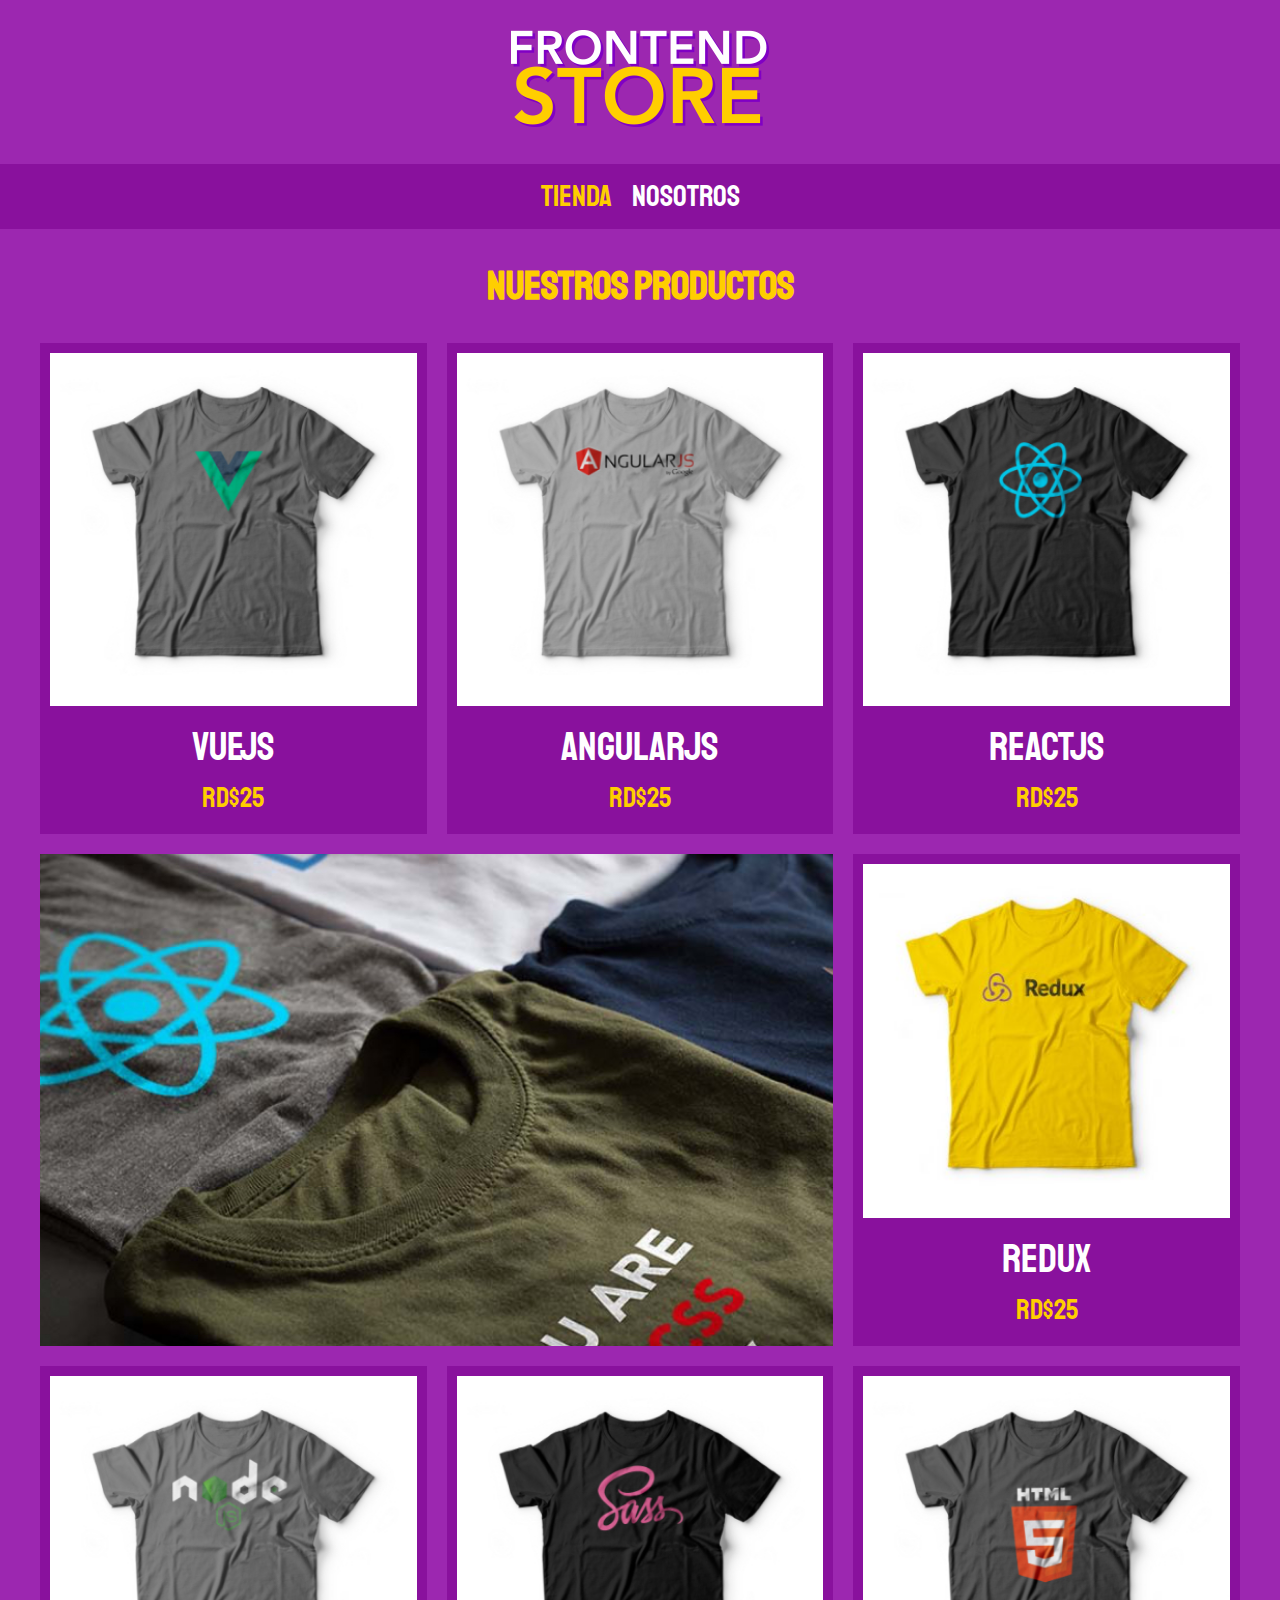
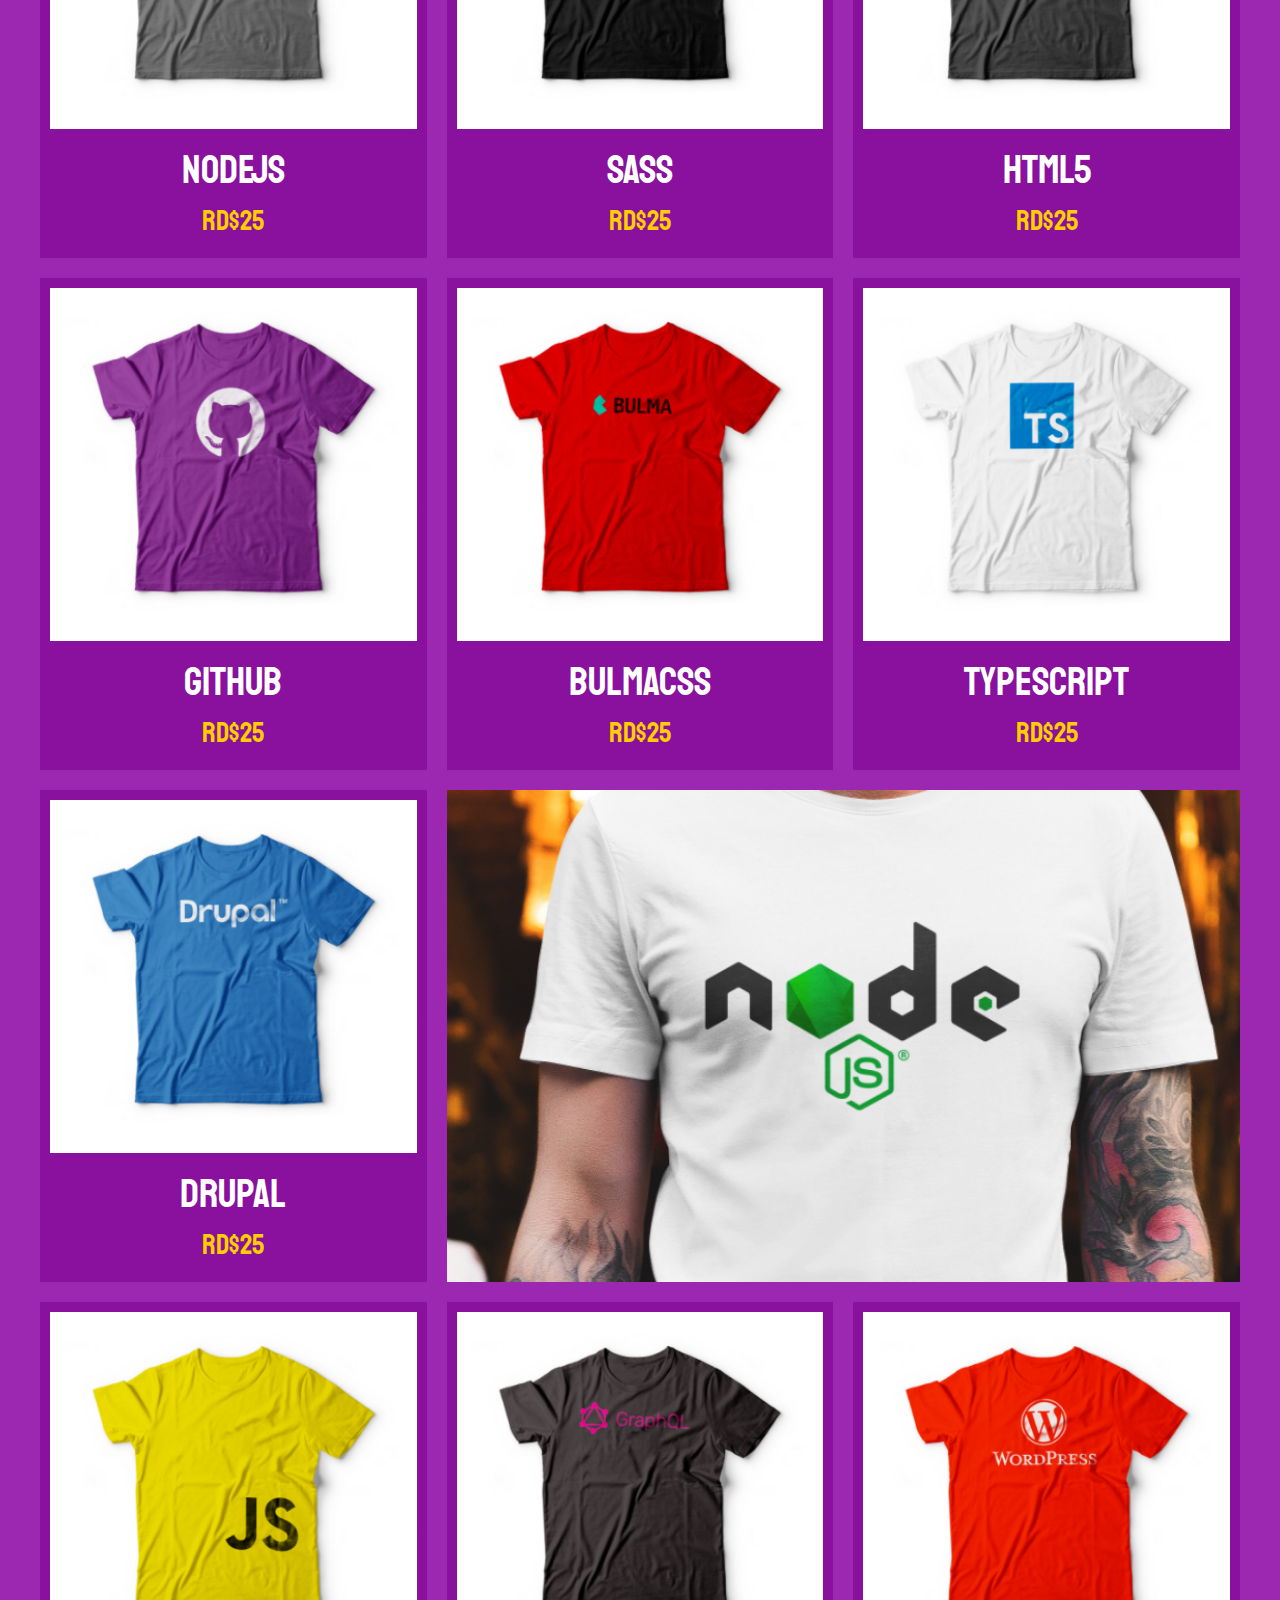
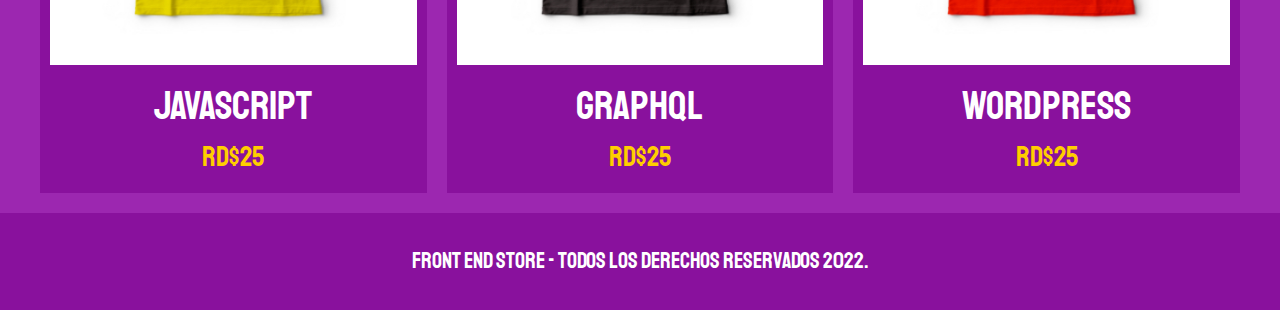
<file: index.html>
<!DOCTYPE html>
<html lang="en">
  <head>
    <meta charset="UTF-8" />
    <meta http-equiv="X-UA-Compatible" content="IE=edge" />
    <meta name="viewport" content="width=device-width, initial-scale=1.0" />
    <title>FrontEnd Store</title>
    <link rel="stylesheet" href="css/normalize.css" />
    <link rel="preconnect" href="https://fonts.googleapis.com" />
    <link rel="preconnect" href="https://fonts.gstatic.com" crossorigin />
    <link
      href="https://fonts.googleapis.com/css2?family=Staatliches&display=swap"
      rel="stylesheet"
    />
    <link rel="stylesheet" href="css/styles.css" />
  </head>
  <body>
    <header class="header">
      <a href="index.html">
        <img class="header__logo" src="img/logo.png" alt="Logotipo" />
      </a>
    </header>
    <nav class="navegacion">
      <a class="navegacion__enlace navegacion__enlace--activo" href="index.html"
        >Tienda</a
      >
      <a class="navegacion__enlace" href="nosotros.html">Nosotros</a>
    </nav>
    <main class="contenedor">
      <h1>Nuestros Productos</h1>
      <div class="grid">
        <div class="producto">
          <a href="producto.html">
            <img class="producto__imagen" src="img/1.jpg" alt="Imagen Camisa" />
            <div class="producto__informacion">
              <p class="producto__nombre">VueJS</p>
              <p class="producto__precio">RD$25</p>
            </div>
          </a>
        </div>
        <!--.producto-->
        <div class="producto">
          <a href="producto.html">
            <img class="producto__imagen" src="img/2.jpg" alt="Imagen Camisa" />
            <div class="producto__informacion">
              <p class="producto__nombre">AngularJS</p>
              <p class="producto__precio">RD$25</p>
            </div>
          </a>
        </div>
        <!--.producto-->
        <div class="producto">
          <a href="producto.html">
            <img class="producto__imagen" src="img/3.jpg" alt="Imagen Camisa" />
            <div class="producto__informacion">
              <p class="producto__nombre">ReactJS</p>
              <p class="producto__precio">RD$25</p>
            </div>
          </a>
        </div>
        <!--.producto-->
        <div class="producto">
          <a href="producto.html">
            <img class="producto__imagen" src="img/4.jpg" alt="Imagen Camisa" />
            <div class="producto__informacion">
              <p class="producto__nombre">Redux</p>
              <p class="producto__precio">RD$25</p>
            </div>
          </a>
        </div>
        <!--.producto-->
        <div class="producto">
          <a href="producto.html">
            <img class="producto__imagen" src="img/5.jpg" alt="Imagen Camisa" />
            <div class="producto__informacion">
              <p class="producto__nombre">NodeJS</p>
              <p class="producto__precio">RD$25</p>
            </div>
          </a>
        </div>
        <!--.producto-->
        <div class="producto">
          <a href="producto.html">
            <img class="producto__imagen" src="img/6.jpg" alt="Imagen Camisa" />
            <div class="producto__informacion">
              <p class="producto__nombre">SASS</p>
              <p class="producto__precio">RD$25</p>
            </div>
          </a>
        </div>
        <!--.producto-->
        <div class="producto">
          <a href="producto.html">
            <img class="producto__imagen" src="img/7.jpg" alt="Imagen Camisa" />
            <div class="producto__informacion">
              <p class="producto__nombre">HTML5</p>
              <p class="producto__precio">RD$25</p>
            </div>
          </a>
        </div>
        <!--.producto-->
        <div class="producto">
          <a href="producto.html">
            <img class="producto__imagen" src="img/8.jpg" alt="Imagen Camisa" />
            <div class="producto__informacion">
              <p class="producto__nombre">Github</p>
              <p class="producto__precio">RD$25</p>
            </div>
          </a>
        </div>
        <!--.producto-->
        <div class="producto">
          <a href="producto.html">
            <img class="producto__imagen" src="img/9.jpg" alt="Imagen Camisa" />
            <div class="producto__informacion">
              <p class="producto__nombre">BulmaCSS</p>
              <p class="producto__precio">RD$25</p>
            </div>
          </a>
        </div>
        <!--.producto-->
        <div class="producto">
          <a href="producto.html">
            <img
              class="producto__imagen"
              src="img/10.jpg"
              alt="Imagen Camisa"
            />
            <div class="producto__informacion">
              <p class="producto__nombre">TypeScript</p>
              <p class="producto__precio">RD$25</p>
            </div>
          </a>
        </div>
        <!--.producto-->
        <div class="producto">
          <a href="producto.html">
            <img
              class="producto__imagen"
              src="img/11.jpg"
              alt="Imagen Camisa"
            />
            <div class="producto__informacion">
              <p class="producto__nombre">Drupal</p>
              <p class="producto__precio">RD$25</p>
            </div>
          </a>
        </div>
        <!--.producto-->
        <div class="producto">
          <a href="producto.html">
            <img
              class="producto__imagen"
              src="img/12.jpg"
              alt="Imagen Camisa"
            />
            <div class="producto__informacion">
              <p class="producto__nombre">JavaScript</p>
              <p class="producto__precio">RD$25</p>
            </div>
          </a>
        </div>
        <!--.producto-->
        <div class="producto">
          <a href="producto.html">
            <img
              class="producto__imagen"
              src="img/13.jpg"
              alt="Imagen Camisa"
            />
            <div class="producto__informacion">
              <p class="producto__nombre">GraphQL</p>
              <p class="producto__precio">RD$25</p>
            </div>
          </a>
        </div>
        <!--.producto-->
        <div class="producto">
          <a href="producto.html">
            <img
              class="producto__imagen"
              src="img/14.jpg"
              alt="Imagen Camisa"
            />
            <div class="producto__informacion">
              <p class="producto__nombre">Wordpress</p>
              <p class="producto__precio">RD$25</p>
            </div>
          </a>
        </div>
        <!--.producto-->

        <div class="grafico grafico--camisas"></div>
        <div class="grafico grafico--node"></div>
      </div>
    </main>

    <footer class="footer">
      <p class="footer__texto">
        Front End Store - Todos los derechos Reservados 2022.
      </p>
    </footer>
  </body>
</html>
</file>
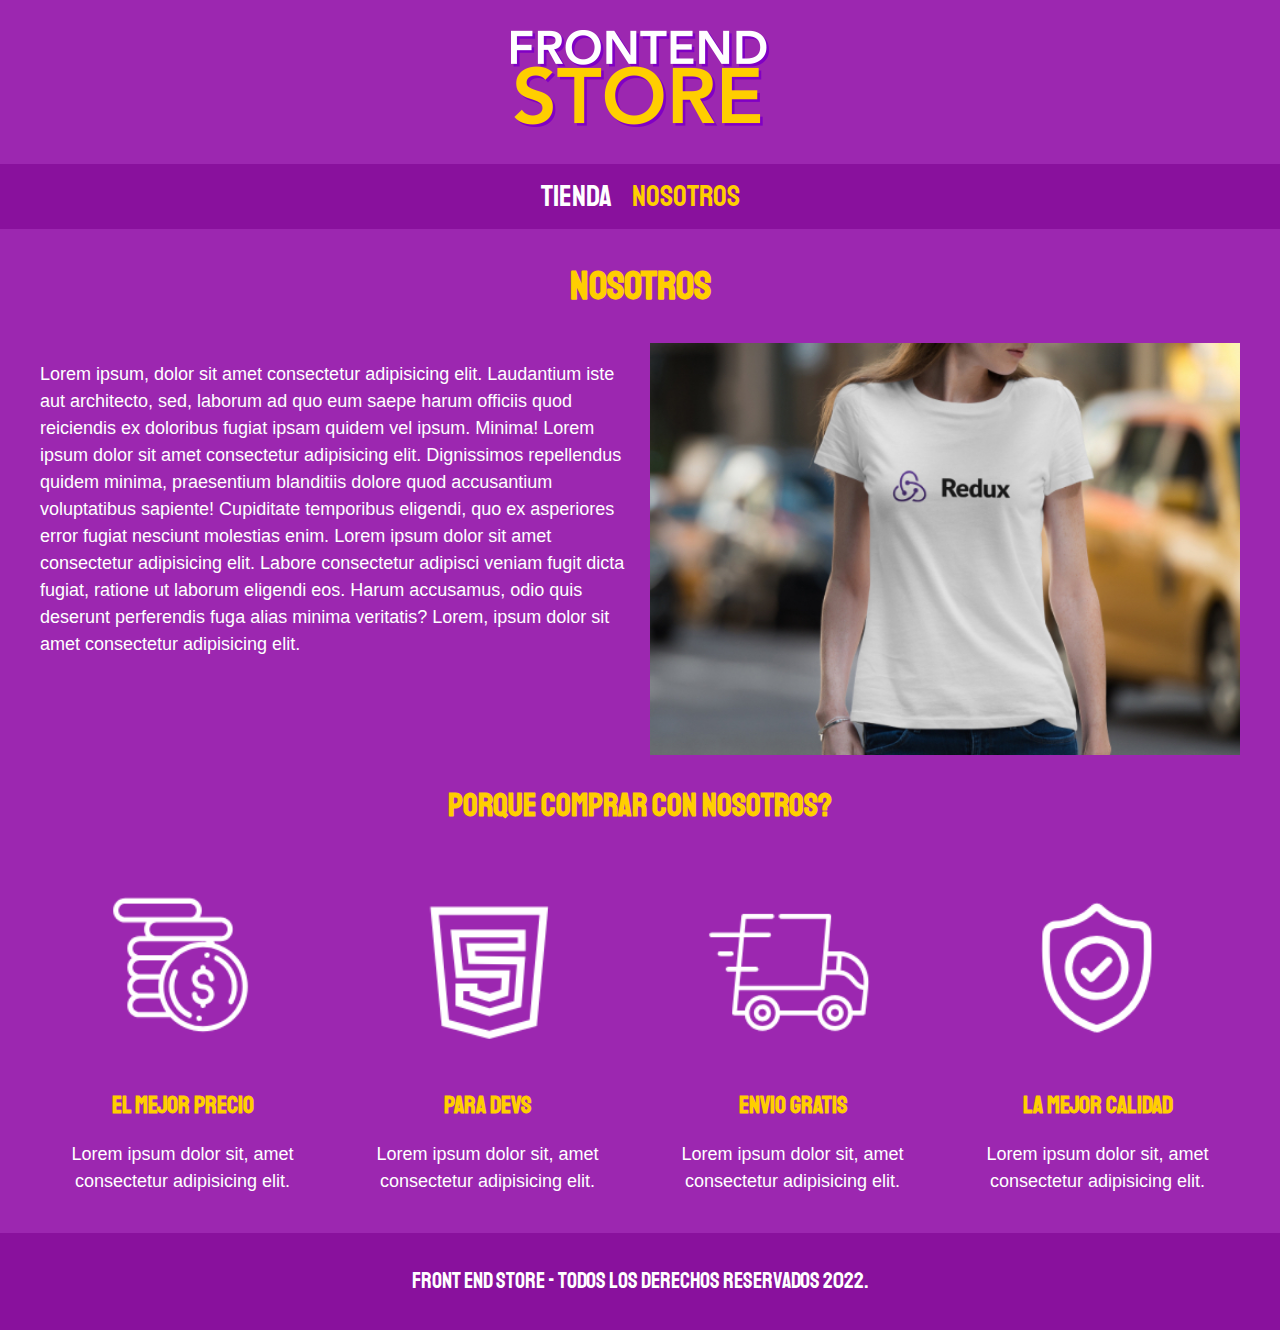
<file: nosotros.html>
<!DOCTYPE html>
<html lang="en">
  <head>
    <meta charset="UTF-8" />
    <meta http-equiv="X-UA-Compatible" content="IE=edge" />
    <meta name="viewport" content="width=device-width, initial-scale=1.0" />
    <title>FrontEnd Store</title>
    <link rel="stylesheet" href="css/normalize.css" />
    <link rel="preconnect" href="https://fonts.googleapis.com" />
    <link rel="preconnect" href="https://fonts.gstatic.com" crossorigin />
    <link
      href="https://fonts.googleapis.com/css2?family=Staatliches&display=swap"
      rel="stylesheet"
    />
    <link rel="stylesheet" href="css/styles.css" />
  </head>
  <body>
    <header class="header">
      <a href="index.html">
        <img class="header__logo" src="img/logo.png" alt="" />
      </a>
    </header>
    <nav class="navegacion">
      <a class="navegacion__enlace" href="index.html">Tienda</a>
      <a
        class="navegacion__enlace navegacion__enlace--activo"
        href="nosotros.html"
        >Nosotros</a
      >
    </nav>
    <main class="contenedor">
      <h1>Nosotros</h1>

      <div class="nosotros">
        <div class="nosotros__contenido">
          <p>
            Lorem ipsum, dolor sit amet consectetur adipisicing elit. Laudantium
            iste aut architecto, sed, laborum ad quo eum saepe harum officiis
            quod reiciendis ex doloribus fugiat ipsam quidem vel ipsum. Minima!
            Lorem ipsum dolor sit amet consectetur adipisicing elit. Dignissimos
            repellendus quidem minima, praesentium blanditiis dolore quod
            accusantium voluptatibus sapiente! Cupiditate temporibus eligendi,
            quo ex asperiores error fugiat nesciunt molestias enim. Lorem ipsum
            dolor sit amet consectetur adipisicing elit. Labore consectetur
            adipisci veniam fugit dicta fugiat, ratione ut laborum eligendi eos.
            Harum accusamus, odio quis deserunt perferendis fuga alias minima
            veritatis? Lorem, ipsum dolor sit amet consectetur adipisicing elit.
          </p>
        </div>
        <img
          class="nosotros__imagen"
          src="img/nosotros.jpg"
          alt="Imagen Nosotros"
        />
      </div>
      <!--.nosotros-->
    </main>

    <section class="contenedor compra">
      <h2 class="comprar__titulo">Porque comprar con nosotros?</h2>

      <div class="bloques">
        <div class="bloque">
          <img
            class="bloque__imagen"
            src="img/icono_1.png"
            alt="porque comprar"
          />
          <h3 class="bloque__titulo">El Mejor Precio</h3>
          <p>Lorem ipsum dolor sit, amet consectetur adipisicing elit.</p>
        </div>
        <!--.bloque-->
        <div class="bloque">
          <img
            class="bloque__imagen"
            src="img/icono_2.png"
            alt="porque comprar"
          />
          <h3 class="bloque__titulo">Para Devs</h3>
          <p>Lorem ipsum dolor sit, amet consectetur adipisicing elit.</p>
        </div>
        <!--.bloque-->
        <div class="bloque">
          <img
            class="bloque__imagen"
            src="img/icono_3.png"
            alt="porque comprar"
          />
          <h3 class="bloque__titulo">Envio Gratis</h3>
          <p>Lorem ipsum dolor sit, amet consectetur adipisicing elit.</p>
        </div>
        <!--.bloque-->
        <div class="bloque">
          <img
            class="bloque__imagen"
            src="img/icono_4.png"
            alt="porque comprar"
          />
          <h3 class="bloque__titulo">La Mejor Calidad</h3>
          <p>Lorem ipsum dolor sit, amet consectetur adipisicing elit.</p>
        </div>
        <!--.bloque-->
      </div>
      <!--bloques-->
    </section>
    <footer class="footer">
      <p class="footer__texto">
        Front End Store - Todos los derechos Reservados 2022.
      </p>
    </footer>
  </body>
</html>
</file>
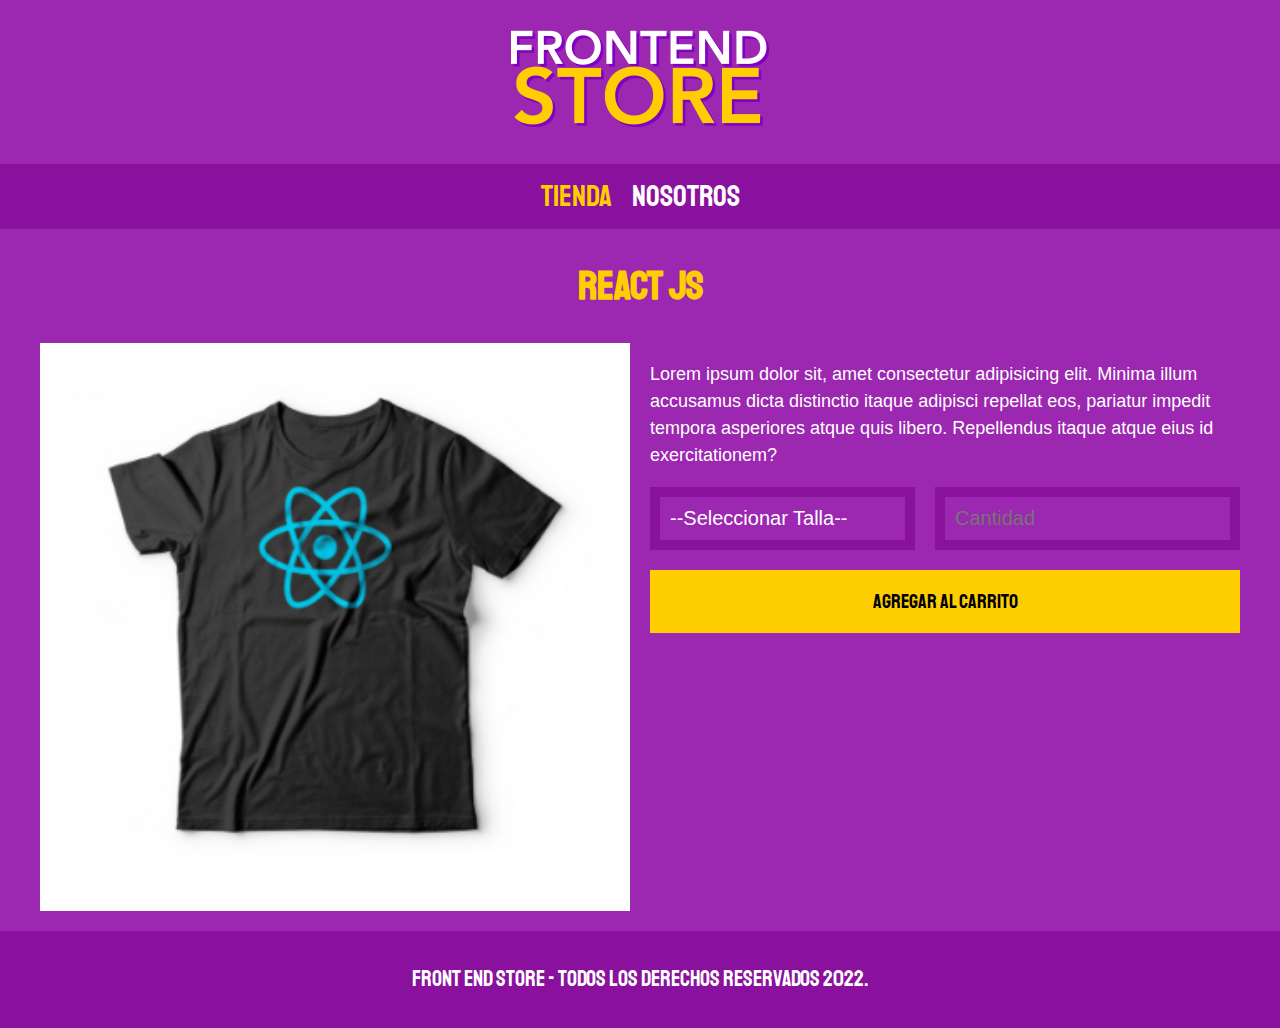
<file: producto.html>
<!DOCTYPE html>
<html lang="en">
  <head>
    <meta charset="UTF-8" />
    <meta http-equiv="X-UA-Compatible" content="IE=edge" />
    <meta name="viewport" content="width=device-width, initial-scale=1.0" />
    <title>FrontEnd Store</title>
    <link rel="stylesheet" href="css/normalize.css" />
    <link rel="preconnect" href="https://fonts.googleapis.com" />
    <link rel="preconnect" href="https://fonts.gstatic.com" crossorigin />
    <link
      href="https://fonts.googleapis.com/css2?family=Staatliches&display=swap"
      rel="stylesheet"
    />
    <link rel="stylesheet" href="css/styles.css" />
  </head>
  <body>
    <header class="header">
      <a href="index.html">
        <img class="header__logo" src="img/logo.png" alt="" />
      </a>
    </header>
    <nav class="navegacion">
      <a class="navegacion__enlace navegacion__enlace--activo" href="index.html"
        >Tienda</a
      >
      <a class="navegacion__enlace" href="nosotros.html">Nosotros</a>
    </nav>
    <main class="contenedor">
      <h1>React JS</h1>

      <div class="camisa">
        <img class="camisa__imagen" src="img/3.jpg" alt="Imagen del producto" />
        <div class="camisa__contenido">
          <p>
            Lorem ipsum dolor sit, amet consectetur adipisicing elit. Minima
            illum accusamus dicta distinctio itaque adipisci repellat eos,
            pariatur impedit tempora asperiores atque quis libero. Repellendus
            itaque atque eius id exercitationem?
          </p>
          <form class="formulario">
            <select class="formulario__campo">
              <option disabled selected>--Seleccionar Talla--</option>
              <option>Chica</option>
              <option>Mediana</option>
              <option>Grande</option>
            </select>
            <input
              class="formulario__campo"
              type="number"
              placeholder="Cantidad"
              min="1"
            />
            <input
              class="formulario__submit"
              type="submit"
              value="Agregar al Carrito"
            />
          </form>
        </div>
      </div>
    </main>

    <footer class="footer">
      <p class="footer__texto">
        Front End Store - Todos los derechos Reservados 2022.
      </p>
    </footer>
  </body>
</html>
</file>
<file: css/styles.css>
:root {
  --primario: #9c27b0;
  --primarioOscuro: #89119d;
  --secundario: #ffce00;
  --secundarioOscuro: rgb(233, 287, 2);
  --blanco: #fff;
  --negro: rgb(0, 0, 0);

  --FuentePrincipal: "Staatliches", cursive;
}

/* Globales */

html {
  box-sizing: border-box;
  font-size: 62.5%;
}

*,
*::before,
*::after {
  box-sizing: inherit;
}

body {
  background-color: var(--primario);
  font-size: 1.6rem;
  line-height: 1.5;
}

p {
  font-size: 1.8rem;
  font-family: Arial, Helvetica, sans-serif;
  color: var(--blanco);
}

a {
  text-decoration: none;
}

img {
  width: 100%;
}

.contenedor {
  max-width: 120rem;
  margin: 0 auto;
}

h1,
h2,
h3 {
  text-align: center;
  color: var(--secundario);
  font-family: var(--FuentePrincipal);
}

h1 {
  font-size: 4rem;
}

h2 {
  font-size: 3.2rem;
}

h3 {
  font-size: 2.4rem;
}

/* header */

.header {
  display: flex;
  justify-content: center;
}

.header__logo {
  margin: 3rem 0;
}

/* Footer */
.footer {
  background-color: var(--primarioOscuro);
  padding: 1rem 0;
  margin-top: 2rem;
}

.footer__texto {
  text-align: center;
  font-family: var(--FuentePrincipal);
  font-size: 2.2rem;
}

/* Navegacion */

.navegacion {
  background-color: var(--primarioOscuro);
  padding: 1rem 0;
  display: flex;
  justify-content: center;
  gap: 2rem;
}

.navegacion__enlace {
  font-family: var(--FuentePrincipal);
  color: var(--blanco);
  font-size: 3rem;
}
.navegacion__enlace--activo,
.navegacion__enlace:hover {
  color: var(--secundario);
}

/* Grid */

.grid {
  display: grid;
  grid-template-columns: repeat(2, 1fr);
  gap: 2rem;
}
@media (min-width: 768px) {
  .grid {
    grid-template-columns: repeat(3, 1fr);
  }
}

/* Productos */

.producto {
  background-color: var(--primarioOscuro);
  padding: 1rem;
}

.producto__informacion {
}
.producto__nombre {
  font-size: 4rem;
}

.producto__precio {
  font-size: 2.8rem;
  color: var(--secundario);
}

.producto__nombre,
.producto__precio {
  font-family: var(--FuentePrincipal);
  margin: 1rem 0;
  text-align: center;
  line-height: 1.2;
}

/* Graficos */

.grafico {
  min-height: 30rem;
  background-repeat: no-repeat;
  background-size: cover;
  grid-column: 1 / 3;
}

.grafico--camisas {
  grid-row: 2 / 3;
  background-image: url(../img/grafico1.jpg);
}
.grafico--node {
  background-image: url(../img/grafico2.jpg);
  grid-row: 8 / 9;
}
@media (min-width: 768px) {
  .grafico--node {
    grid-row: 5 / 6;
    grid-column: 2 / 4;
  }
}

/* Nosotros */
.nosotros {
  display: grid;
  grid-template-rows: repeat(2, auto);
}
@media (min-width: 768px) {
  .nosotros {
    grid-template-columns: repeat(2, 1fr);
    column-gap: 2rem;
  }
}
.nosotros__imagen {
  grid-row: 1 / 2;
}
@media (min-width: 768px) {
  .nosotros__imagen {
    grid-column: 2 / 3;
  }
}

/* Bloques */

.bloques {
  display: grid;
  grid-template-columns: repeat(2, 1fr);
  gap: 2rem;
}

@media (min-width: 768px) {
  .bloques {
    grid-template-columns: repeat(4, 1fr);
  }
}
.bloque {
  text-align: center;
}

.bloque__titulo {
  margin: 0;
}
/* Pagina del Producto */
@media (min-width: 768px) {
  .camisa {
    display: grid;
    grid-template-columns: repeat(2, 1fr);
    column-gap: 2rem;
  }
}

.formulario {
  display: grid;
  grid-template-columns: repeat(2, 1fr);
  gap: 2rem;
}
.formulario__campo {
  border: 1rem solid var(--primarioOscuro);
  background-color: transparent;
  color: var(--blanco);
  font-size: 2rem;
  font-family: Arial, Helvetica, sans-serif;
  padding: 1rem;
  appearance: none;
}
.formulario__submit {
  background-color: var(--secundario);
  border: none;
  font-size: 2rem;
  font-family: var(--FuentePrincipal);
  padding: 2rem;
  transition: background-color 0.3s ease;
  grid-column: 1 / 3;
}
.formulario__submit:hover {
  cursor: pointer;
  background-color: var(--secundarioOscuro);
}
option {
  color: black;
}
</file>
